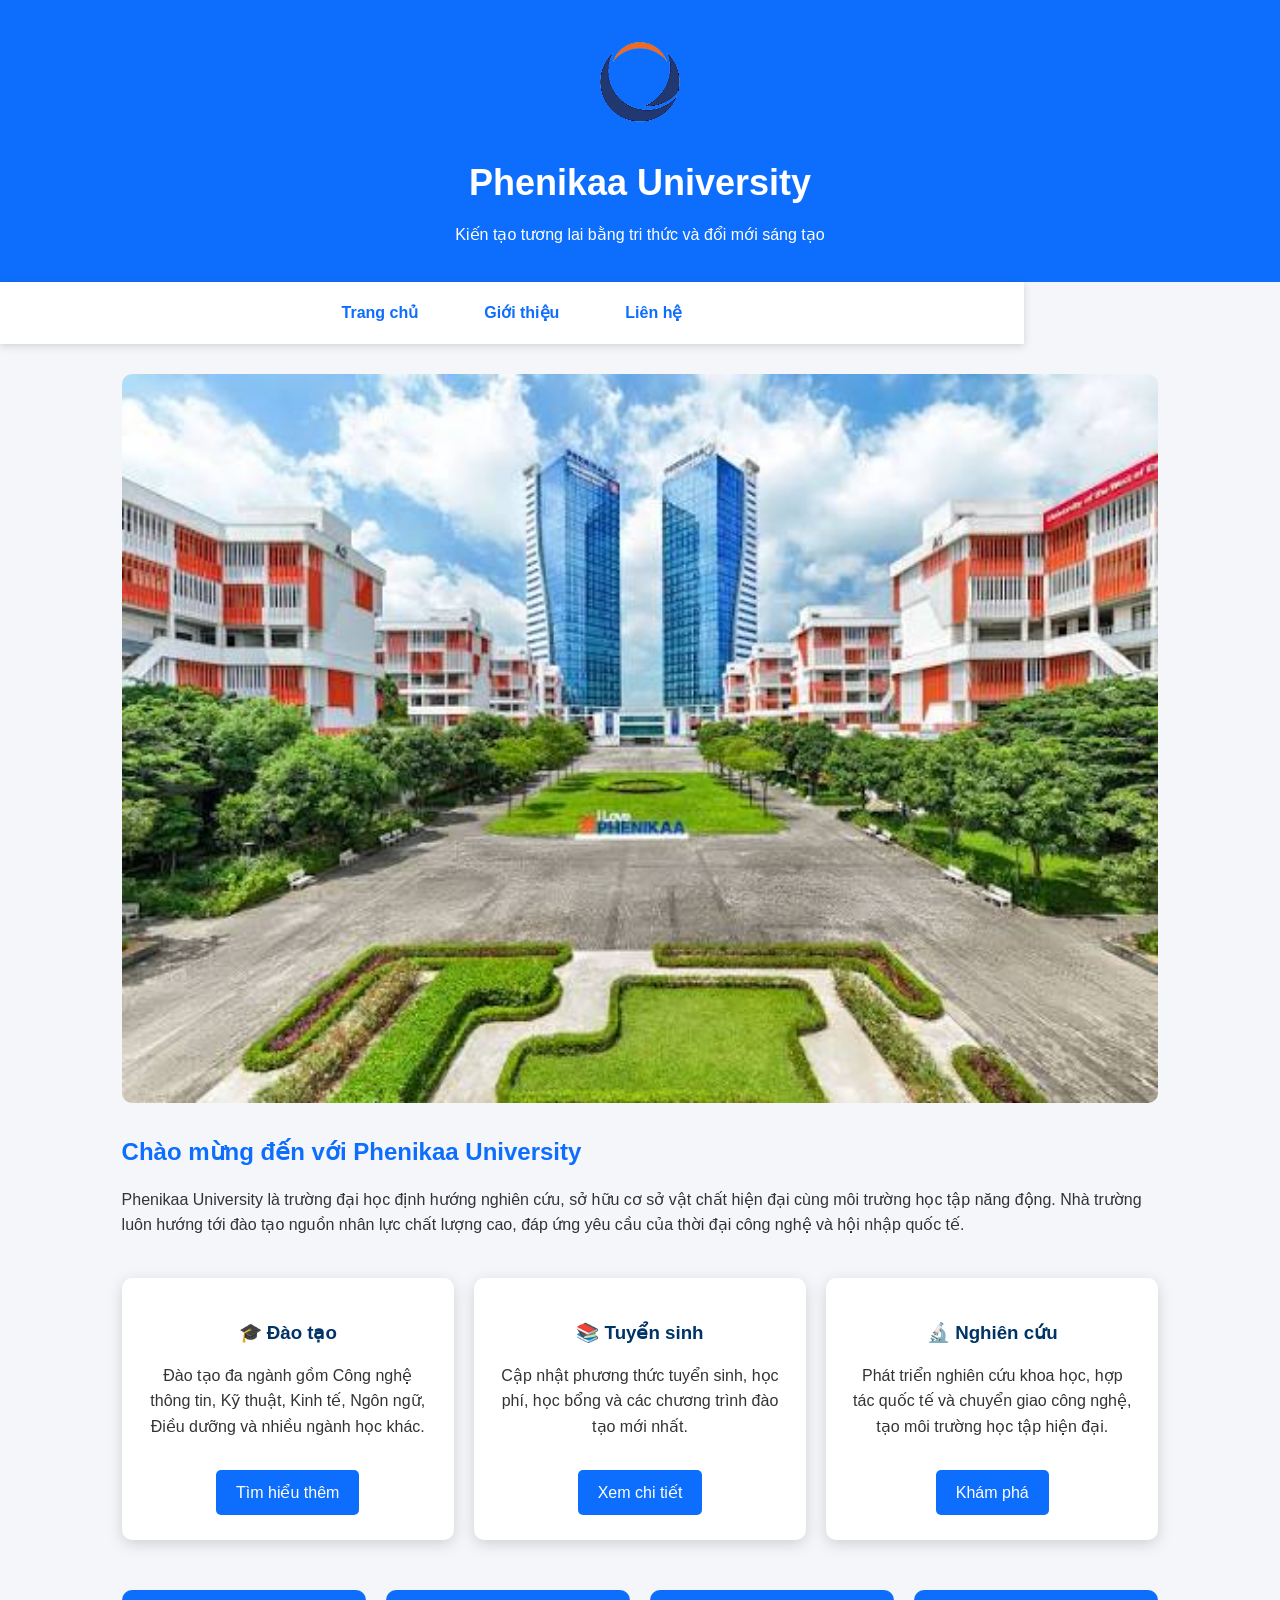
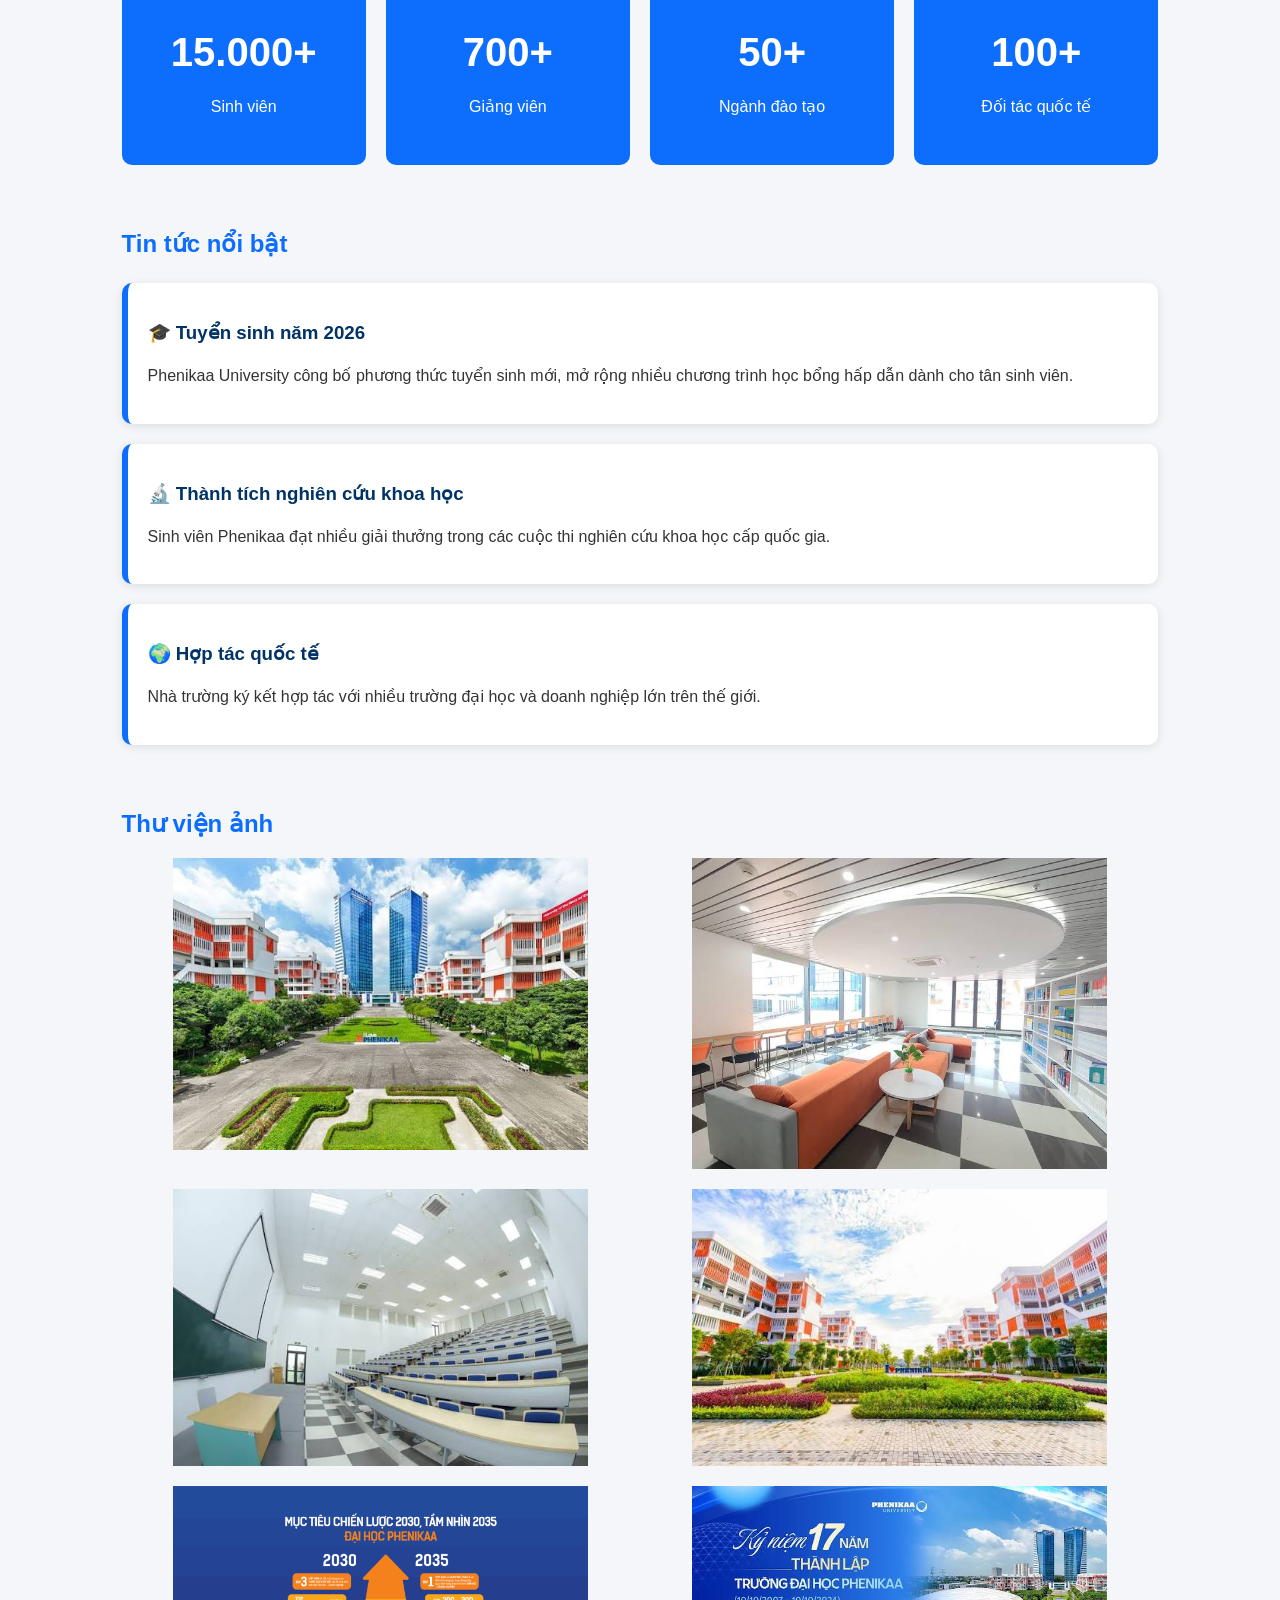
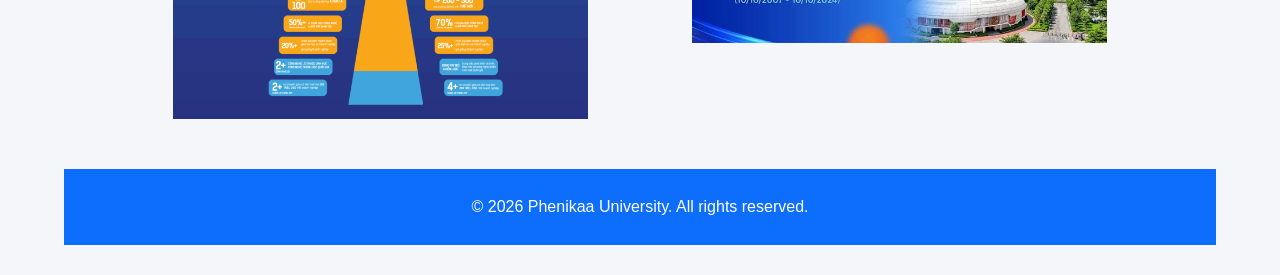
<file: index.html>
<!DOCTYPE html>
<html lang="vi">

<head>
    <meta charset="UTF-8">
    <meta name="viewport" content="width=device-width, initial-scale=1.0">
    <title>Phenikaa University</title>
    <link rel="stylesheet" href="style.css">
</head>

<body>
    <a href="#main-content" class="skip-link">chuyển đến nội dung chính</a>
    
    <header>
        <img src="images/logo.png" alt="Logo Phenikaa">
        <h1>Phenikaa University</h1>
        <p>Kiến tạo tương lai bằng tri thức và đổi mới sáng tạo</p>
    </header>

  
    <nav>
        <ul>
            <li><a href="index.html">Trang chủ</a></li>
            <li><a href="about.html">Giới thiệu</a></li>
            <li><a href="contact.html">Liên hệ</a></li>
        </ul>
    </nav>

  
    <main>
        <main id="main-content">

        <section class="banner">
            <img src="images/campus.jpg" alt="Phenikaa University">
        </section>

        <section class="welcome">

            <h2>Chào mừng đến với Phenikaa University</h2>

            <p>
                Phenikaa University là trường đại học định hướng nghiên cứu,
                sở hữu cơ sở vật chất hiện đại cùng môi trường học tập năng động.
                Nhà trường luôn hướng tới đào tạo nguồn nhân lực chất lượng cao,
                đáp ứng yêu cầu của thời đại công nghệ và hội nhập quốc tế.
            </p>

        </section>

        <section class="cards">

            <div class="card">
                <h3>🎓 Đào tạo</h3>

                <p>
                    Đào tạo đa ngành gồm Công nghệ thông tin,
                    Kỹ thuật, Kinh tế, Ngôn ngữ,
                    Điều dưỡng và nhiều ngành học khác.
                </p>

                <a href="about.html">Tìm hiểu thêm</a>

            </div>

            <div class="card">

                <h3>📚 Tuyển sinh</h3>

                <p>
                    Cập nhật phương thức tuyển sinh,
                    học phí,
                    học bổng và các chương trình đào tạo mới nhất.
                </p>

                <a href="contact.html">Xem chi tiết</a>

            </div>

            <div class="card">

                <h3>🔬 Nghiên cứu</h3>

                <p>
                    Phát triển nghiên cứu khoa học,
                    hợp tác quốc tế và chuyển giao công nghệ,
                    tạo môi trường học tập hiện đại.
                </p>

                <a href="about.html">Khám phá</a>

            </div>

        </section>


        <section class="stats">

            <div class="stat-box">

                <h2>15.000+</h2>

                <p>Sinh viên</p>

            </div>

            <div class="stat-box">

                <h2>700+</h2>

                <p>Giảng viên</p>

            </div>

            <div class="stat-box">

                <h2>50+</h2>

                <p>Ngành đào tạo</p>

            </div>

            <div class="stat-box">

                <h2>100+</h2>

                <p>Đối tác quốc tế</p>

            </div>

        </section>

   

        <section class="news">

            <h2>Tin tức nổi bật</h2>

            <div class="news-box">

                <h3>🎓 Tuyển sinh năm 2026</h3>

                <p>
                    Phenikaa University công bố phương thức tuyển sinh mới,
                    mở rộng nhiều chương trình học bổng hấp dẫn dành cho tân sinh viên.
                </p>

            </div>

            <div class="news-box">

                <h3>🔬 Thành tích nghiên cứu khoa học</h3>

                <p>
                    Sinh viên Phenikaa đạt nhiều giải thưởng
                    trong các cuộc thi nghiên cứu khoa học cấp quốc gia.
                </p>

            </div>

            <div class="news-box">

                <h3>🌍 Hợp tác quốc tế</h3>

                <p>
                    Nhà trường ký kết hợp tác với nhiều trường đại học
                    và doanh nghiệp lớn trên thế giới.
                </p>

            </div>

        </section>

     

        <section class="gallery">

            <h2>Thư viện ảnh</h2>

            <div class="grid">

                <img src="images/campus.jpg" alt="Phenikaa">

                <img src="images/campus2.jpg" alt="Phenikaa">

                <img src="images/campus3.jpg" alt="Phenikaa">

                <img src="images/campus4.jpg" alt="Phenikaa">

                <img src="images/campus5.jpg" alt="Phenikaa">

                <img src="images/campus6.jpg" alt="Phenikaa">

            </div>

        </section>

    </main>

  

    <footer>

        <p>© 2026 Phenikaa University. All rights reserved.</p>

    </footer>

</body>

</html>
</file>
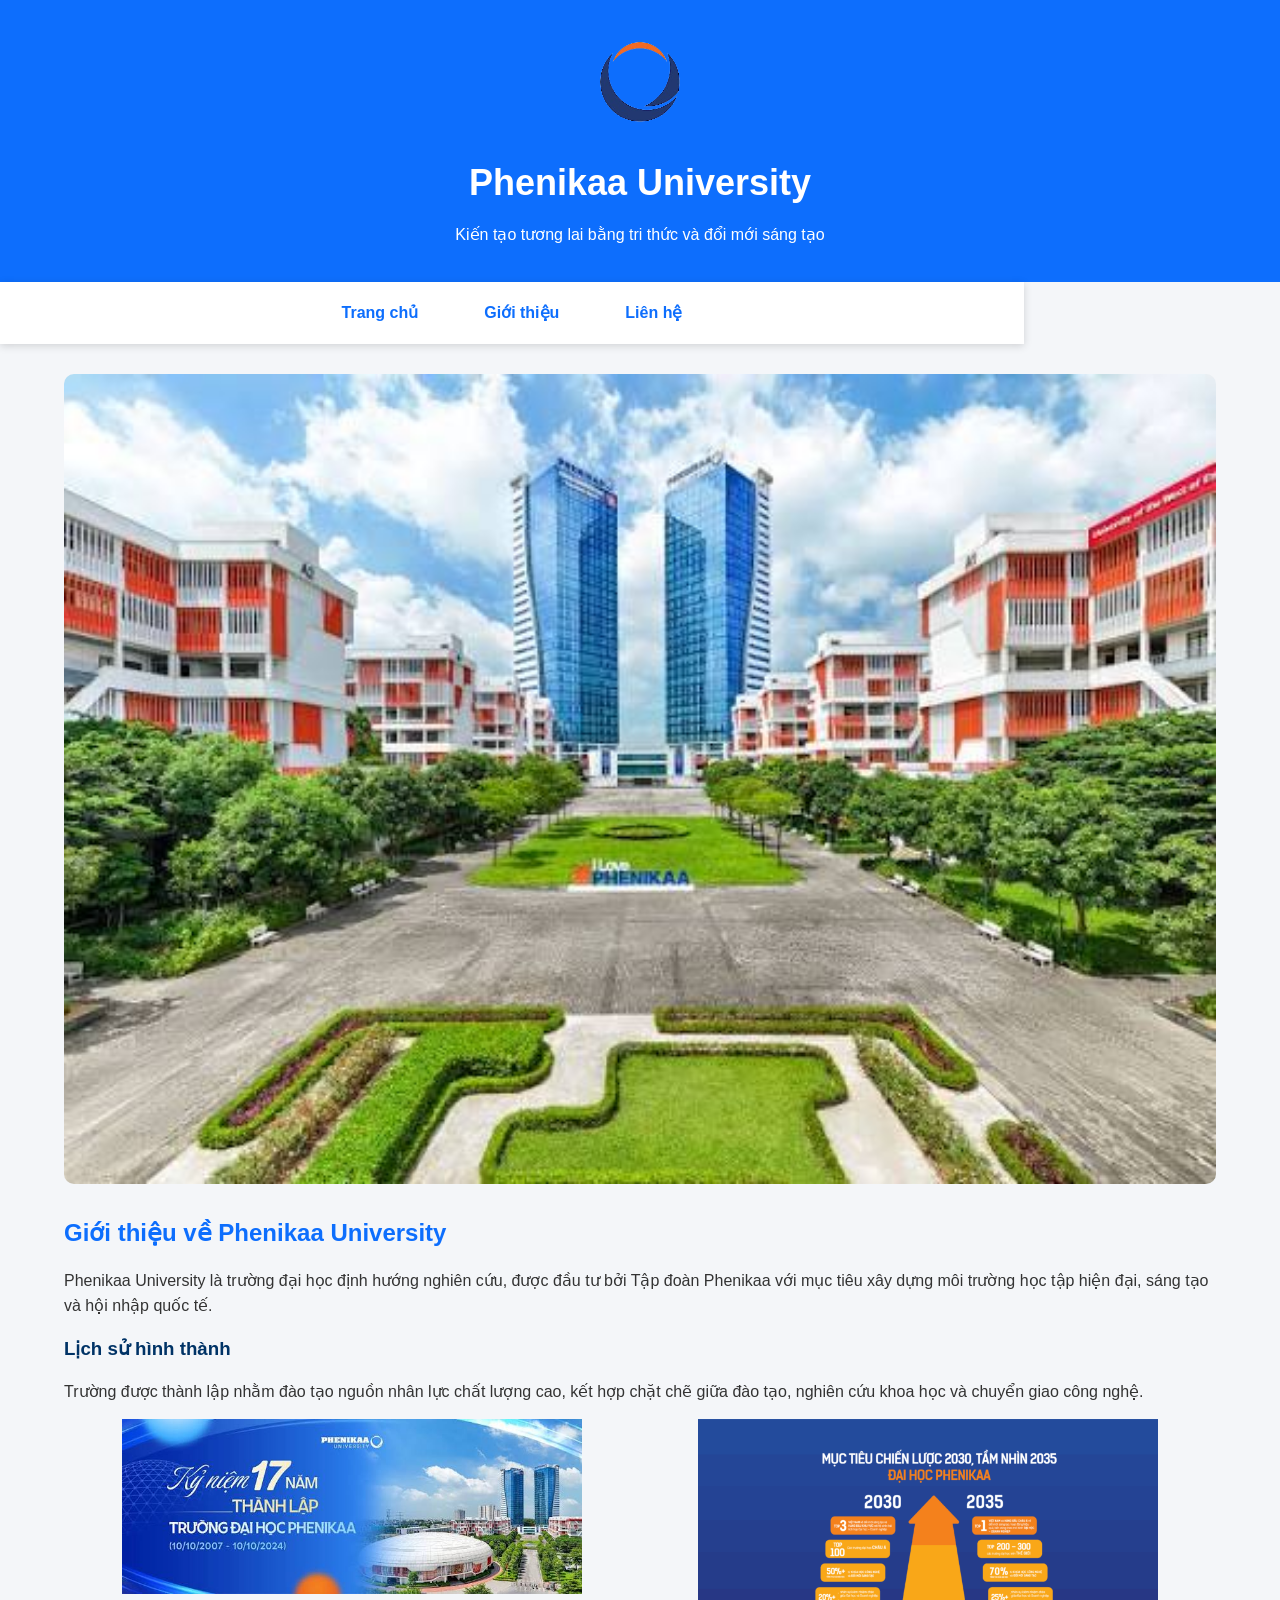
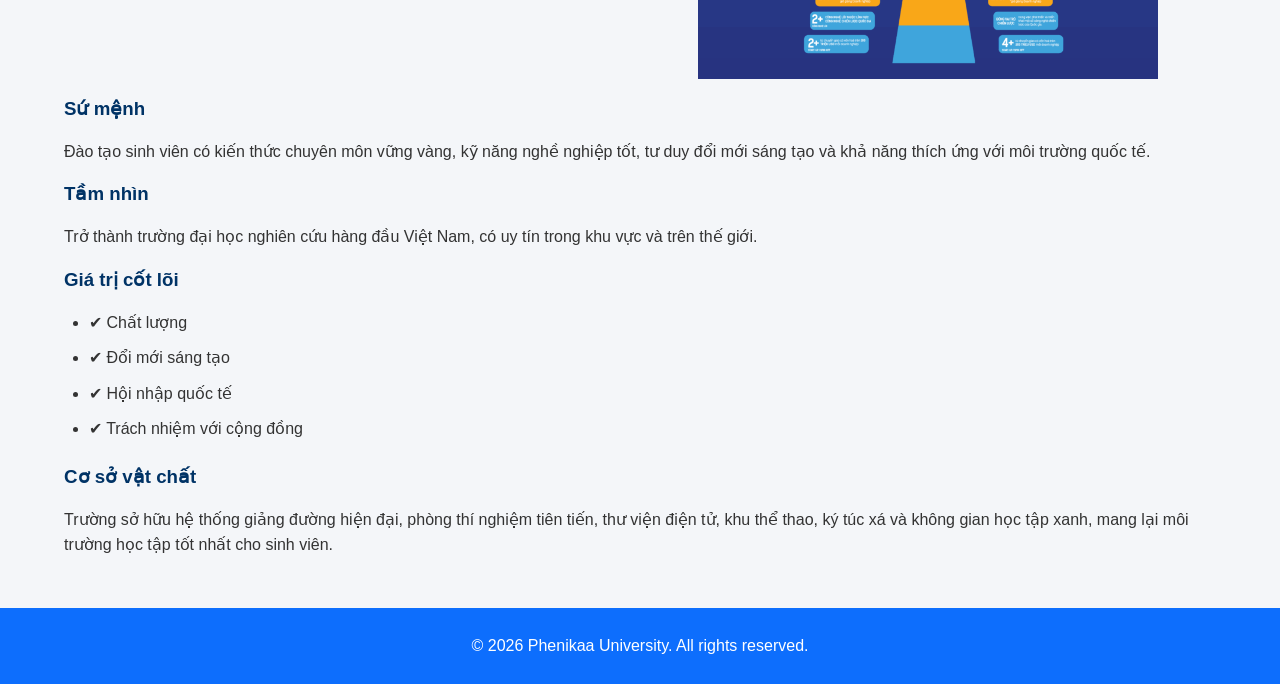
<file: about.html>
<!DOCTYPE html>
<html lang="vi">

<head>
    <meta charset="UTF-8">
    <meta name="viewport" content="width=device-width, initial-scale=1.0">
    <title>Giới thiệu - Phenikaa University</title>
    <link rel="stylesheet" href="style.css">
</head>

<body>

    <a href="#main-content" class="skip-link">
        Chuyển đến nội dung chính
    </a>

   
    <header>

        <img src="images/logo.png" alt="Logo Phenikaa">

        <h1>Phenikaa University</h1>

        <p>Kiến tạo tương lai bằng tri thức và đổi mới sáng tạo</p>

    </header>

    <nav>

        <ul>

            <li><a href="index.html">Trang chủ</a></li>

            <li><a href="about.html">Giới thiệu</a></li>

            <li><a href="contact.html">Liên hệ</a></li>

        </ul>

    </nav>

    <main id="main-content">

        <section class="banner">

            <img src="images/campus.jpg" alt="Phenikaa University">

        </section>

        <h2>Giới thiệu về Phenikaa University</h2>

        <p>
            Phenikaa University là trường đại học định hướng nghiên cứu,
            được đầu tư bởi Tập đoàn Phenikaa với mục tiêu xây dựng
            môi trường học tập hiện đại, sáng tạo và hội nhập quốc tế.
        </p>

        <h3>Lịch sử hình thành</h3>

        <p>
            Trường được thành lập nhằm đào tạo nguồn nhân lực chất lượng cao,
            kết hợp chặt chẽ giữa đào tạo, nghiên cứu khoa học
            và chuyển giao công nghệ.
        </p>

        <section class="grid">

            <img src="images/campus6.jpg" alt="Lịch sử hình thành">

            <img src="images/campus5.jpg" alt="Tầm nhìn">

        </section>

        <h3>Sứ mệnh</h3>

        <p>
            Đào tạo sinh viên có kiến thức chuyên môn vững vàng,
            kỹ năng nghề nghiệp tốt,
            tư duy đổi mới sáng tạo
            và khả năng thích ứng với môi trường quốc tế.
        </p>

        <h3>Tầm nhìn</h3>

        <p>
            Trở thành trường đại học nghiên cứu hàng đầu Việt Nam,
            có uy tín trong khu vực và trên thế giới.
        </p>

        <h3>Giá trị cốt lõi</h3>

        <ul>

            <li>✔ Chất lượng</li>

            <li>✔ Đổi mới sáng tạo</li>

            <li>✔ Hội nhập quốc tế</li>

            <li>✔ Trách nhiệm với cộng đồng</li>

        </ul>

        <h3>Cơ sở vật chất</h3>

        <p>
            Trường sở hữu hệ thống giảng đường hiện đại,
            phòng thí nghiệm tiên tiến,
            thư viện điện tử,
            khu thể thao,
            ký túc xá và không gian học tập xanh,
            mang lại môi trường học tập tốt nhất cho sinh viên.
        </p>

    </main>

    <footer>

        <p>© 2026 Phenikaa University. All rights reserved.</p>

    </footer>

</body>

</html>
</file>
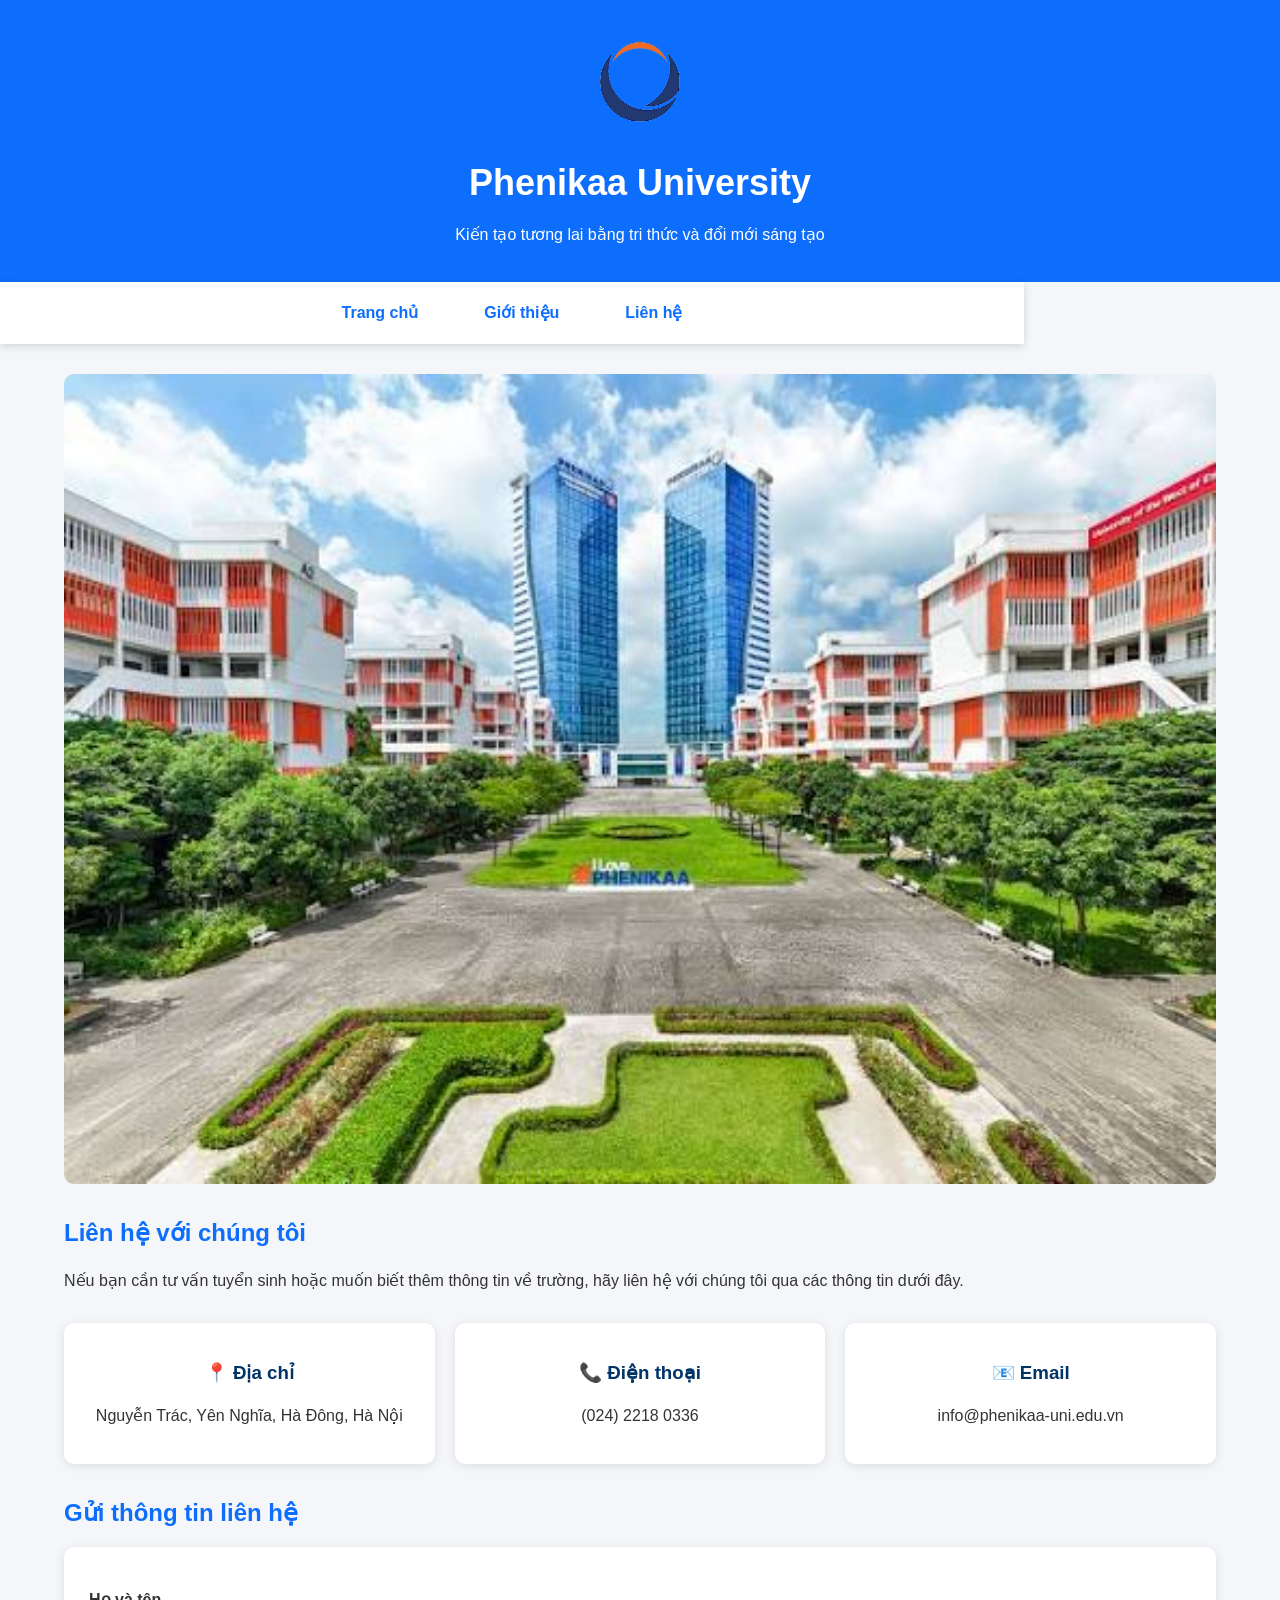
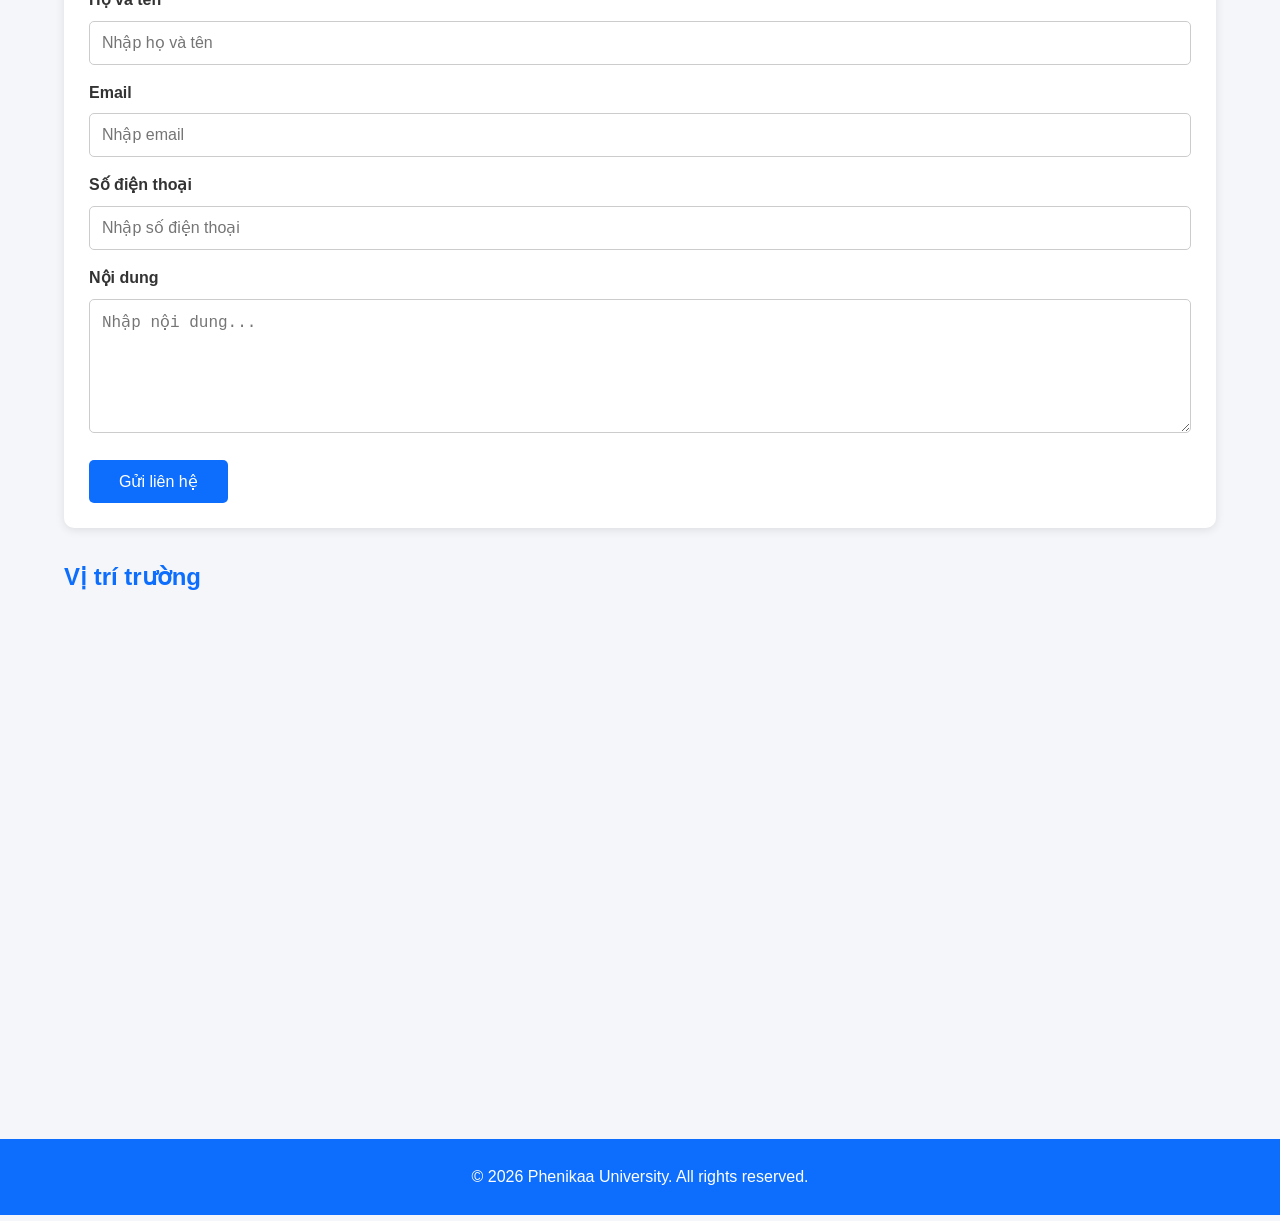
<file: contact.html>
<!DOCTYPE html>
<html lang="vi">

<head>
    <meta charset="UTF-8">
    <meta name="viewport" content="width=device-width, initial-scale=1.0">
    <title>Liên hệ - Phenikaa University</title>

    <link rel="stylesheet" href="style.css">
</head>

<body>

    <!-- Skip Link -->
    <a href="#main-content" class="skip-link">
        Chuyển đến nội dung chính
    </a>

    <header>

        <img src="images/logo.png" alt="Logo Phenikaa">

        <h1>Phenikaa University</h1>

        <p>Kiến tạo tương lai bằng tri thức và đổi mới sáng tạo</p>

    </header>

    <nav>

        <ul>

            <li><a href="index.html">Trang chủ</a></li>

            <li><a href="about.html">Giới thiệu</a></li>

            <li><a href="contact.html">Liên hệ</a></li>

        </ul>

    </nav>

    <main id="main-content">

        <section class="banner">

            <img src="images/campus.jpg" alt="Phenikaa University">

        </section>

        <h2>Liên hệ với chúng tôi</h2>

        <p>
            Nếu bạn cần tư vấn tuyển sinh hoặc muốn biết thêm thông tin về trường,
            hãy liên hệ với chúng tôi qua các thông tin dưới đây.
        </p>

        <section class="contact-info">

            <div class="info-box">

                <h3>📍 Địa chỉ</h3>

                <p>
                    Nguyễn Trác, Yên Nghĩa,
                    Hà Đông, Hà Nội
                </p>

            </div>

            <div class="info-box">

                <h3>📞 Điện thoại</h3>

                <p>
                    (024) 2218 0336
                </p>

            </div>

            <div class="info-box">

                <h3>📧 Email</h3>

                <p>
                    info@phenikaa-uni.edu.vn
                </p>

            </div>

        </section>

        <h2>Gửi thông tin liên hệ</h2>

        <form>

            <label for="fullname">Họ và tên</label>

            <input type="text" id="fullname" placeholder="Nhập họ và tên">

            <label for="email">Email</label>

            <input type="email" id="email" placeholder="Nhập email">

            <label for="phone">Số điện thoại</label>

            <input type="text" id="phone" placeholder="Nhập số điện thoại">

            <label for="message">Nội dung</label>

            <textarea id="message" rows="6" placeholder="Nhập nội dung..."></textarea>

            <button type="submit">Gửi liên hệ</button>

        </form>

        <h2>Vị trí trường</h2>

        <iframe
            src="https://www.google.com/maps?q=Phenikaa+University&output=embed"
            width="100%"
            height="450"
            style="border:0; border-radius:10px;"
            loading="lazy">
        </iframe>

    </main>

    <footer>

        <p>© 2026 Phenikaa University. All rights reserved.</p>

    </footer>

</body>

</html>
</file>
<file: style.css>
*{
    margin:0;
    padding:0;
    box-sizing:border-box;
}

body{
    font-family:Arial, Helvetica, sans-serif;
    background:#f4f6f9;
    color:#333;
    line-height:1.6;
}


header{
    background:#0D6EFD;
    color:white;
    text-align:center;
    padding:20px;
}

header img{
    width:90px;
    display:block;
    margin:0 auto 10px;
}

header h1{
    font-size:36px;
}

header p{
    margin-top:10px;
    color:white;
}


nav{
    background:white;
    box-shadow:0 2px 8px rgba(0,0,0,0.15);
}

nav ul{
    list-style:none;
    display:flex;
    justify-content:center;
}

nav li{
    margin:0 15px;
}

nav a{
    display:block;
    padding:18px;
    text-decoration:none;
    color:#0D6EFD;
    font-weight:bold;
    transition:.3s;
}

nav a:hover{
    background:#0D6EFD;
    color:white;
}


main{
    width:90%;
    max-width:1200px;
    margin:30px auto;
}


.banner img{
    width:100%;
    height:auto;
    display:block;
    object-fit:cover;
    border-radius:10px;
}


h2{
    color:#0D6EFD;
    margin:30px 0 15px;
}

h3{
    color:#003366;
    margin:15px 0;
}

p{
    margin-bottom:15px;
}


.cards{
    display:flex;
    gap:20px;
    margin-top:40px;
    flex-wrap:wrap;
}

.card{
    flex:1;
    min-width:280px;
    background:white;
    border-radius:10px;
    padding:25px;
    text-align:center;
    box-shadow:0 4px 15px rgba(0,0,0,.15);
    transition:.3s;
}

.card:hover{
    transform:translateY(-10px);
}

.card a{
    display:inline-block;
    margin-top:15px;
    padding:10px 20px;
    background:#0D6EFD;
    color:white;
    text-decoration:none;
    border-radius:5px;
}

.card a:hover{
    background:#003366;
}


.stats{
    display:flex;
    justify-content:space-between;
    gap:20px;
    margin-top:50px;
    flex-wrap:wrap;
}

.stat-box{
    flex:1;
    min-width:220px;
    background:#0D6EFD;
    color:white;
    text-align:center;
    padding:30px;
    border-radius:10px;
}

.stat-box h2{
    color:white;
    margin:0;
    font-size:40px;
}

.stat-box p{
    margin-top:10px;
}


.news{
    margin-top:60px;
}

.news-box{
    background:white;
    padding:20px;
    margin:20px 0;
    border-left:6px solid #0D6EFD;
    border-radius:10px;
    box-shadow:0 2px 10px rgba(0,0,0,.1);
}



.gallery{
    margin-top:60px;
}

.gallery-grid{
    display:flex;
    gap:20px;
    flex-wrap:wrap;
    justify-content:center;
}

.gallery-grid img{
    width:31%;
    border-radius:10px;
    transition:.3s;
    cursor:pointer;
}

.gallery-grid img:hover{
    transform:scale(1.05);
}


main ul{
    margin-left:25px;
    margin-bottom:20px;
}

main ul li{
    margin-bottom:10px;
}

.contact-info{
    display:flex;
    gap:20px;
    margin:30px 0;
    flex-wrap:wrap;
}

.info-box{
    flex:1;
    min-width:250px;
    background:white;
    padding:20px;
    text-align:center;
    border-radius:10px;
    box-shadow:0 2px 10px rgba(0,0,0,.1);
}



form{
    background:white;
    padding:25px;
    border-radius:10px;
    box-shadow:0 2px 10px rgba(0,0,0,.1);
}

label{
    display:block;
    margin-top:15px;
    font-weight:bold;
}

input,
textarea{
    width:100%;
    padding:12px;
    margin-top:8px;
    border:1px solid #ccc;
    border-radius:5px;
    font-size:16px;
}

button{
    margin-top:20px;
    background:#0D6EFD;
    color:white;
    padding:12px 30px;
    border:none;
    border-radius:5px;
    cursor:pointer;
    font-size:16px;
}

button:hover{
    background:#003366;
}

iframe{
    margin-top:20px;
    border-radius:10px;
}


footer{
    margin-top:50px;
    background:#0D6EFD;
    color:white;
    text-align:center;
    padding:25px;
}

footer p{
    margin:0;
}



@media(max-width:768px){

nav ul{
    flex-direction:column;
}

.cards{
    flex-direction:column;
}

.stats{
    flex-direction:column;
}

.contact-info{
    flex-direction:column;
}

.gallery-grid img{
    width:100%;
}

.banner img{
    height:250px;
}

header h1{
    font-size:28px;
}

}

.skip-link{
    position:absolute;
    left:-9999px;
}

.skip-link:focus{
    left:10px;
    top:10px;
    background:#0056d2;
    color:#fff;
    padding:10px;
    text-decoration:none;
}
nav{
    display:inline-block;
    width:80%;
    text-align:center;
}

nav ul{
    margin:0;
    padding:0;
}
header img{
    width:10%;
    min-width:80px;
}
.grid{
    display:grid;
    grid-template-columns:40% 40%;
    justify-content:space-around;
    row-gap:20px;
}

.grid img{
    width:100%;
}
header{
    text-align:center;
}
</file>
